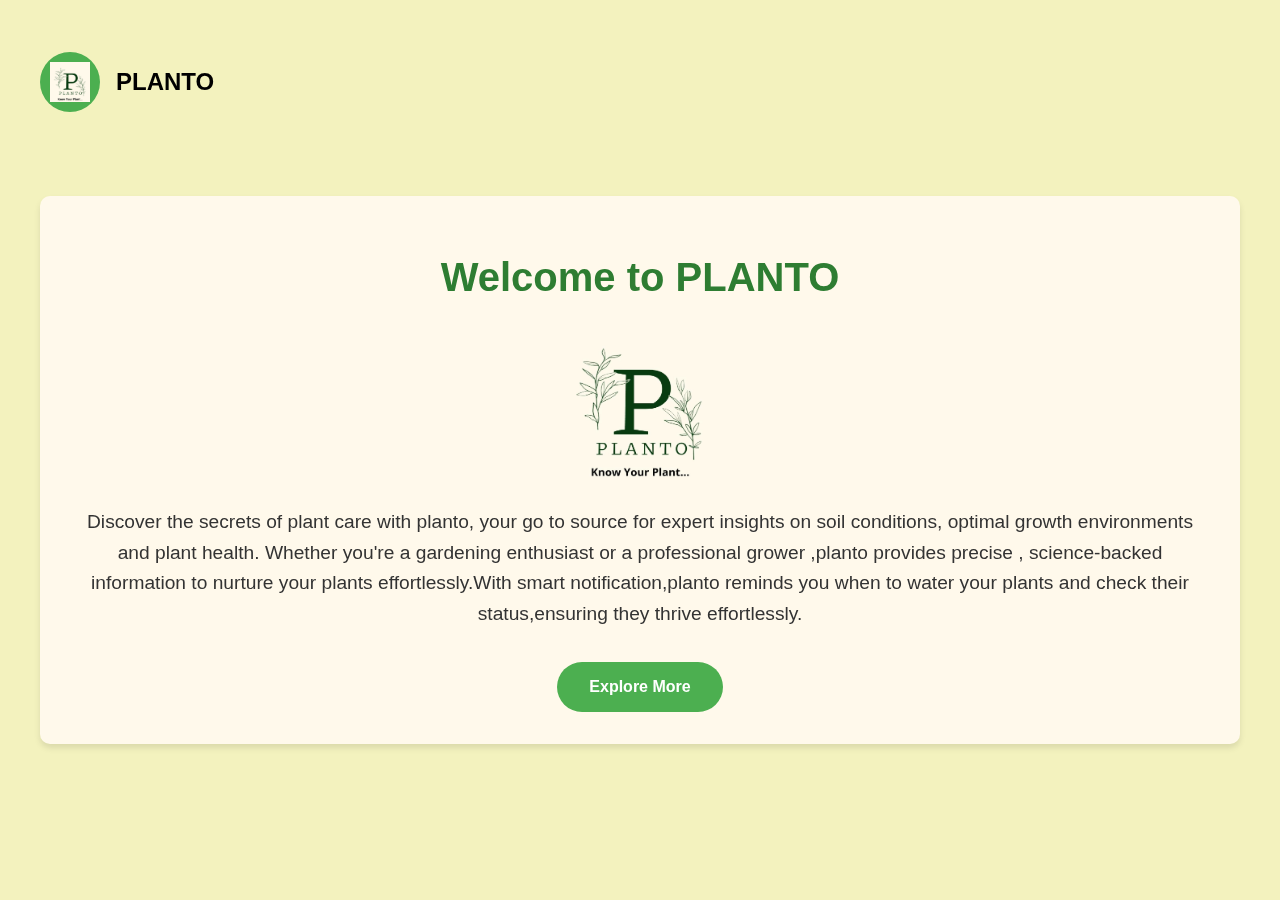
<file: index.html>
<!DOCTYPE html>
<html lang="en">
<head>
    <meta charset="UTF-8">
    <meta name="viewport" content="width=device-width, initial-scale=1.0">
    <title>PLANTO - Welcome</title>
    <style>
        body {
            margin: 0;
            padding: 0;
            min-height: 100vh;
            font-family: 'Arial', sans-serif;
            position: relative;
            background-color: #f3f2be;
            overflow-x: hidden;
        }

        .background-text {
            position: fixed;
            top: 50%;
            left: 50%;
            transform: translate(-50%, -50%);
            font-size: 15vw;
            color: rgba(75, 70, 8, 0.05);
            font-weight: bold;
            z-index: -1;
            white-space: nowrap;
        }

        .container {
            max-width: 1200px;
            margin: 0 auto;
            padding: 2rem;
        }

        .header {
            display: flex;
            align-items: center;
            
            padding: 1rem 0;
        }

        .logo-container {
            display: flex;
            align-items: center;
            gap: 1rem;
            align-items: center;
            align-content: center;

            justify-content: center;
        }

        .logo {
            width: 60px;
            height: 60px;
            background-color: #4CAF50;
            border-radius: 50%;
            display: flex;
            align-items: center;
            align-content: center;
            justify-content: center;
        }

        .logo img {
            width: 40px;
            height: 40px;
        }

        .content {
            margin-top: 4rem;
            text-align: center;
            padding: 2rem;
            background-color: #fff9eb;
            border-radius: 10px;
            box-shadow: 0 4px 6px rgba(0, 0, 0, 0.1);
        }

        h1 {
            color: #2E7D32;
            font-size: 2.5rem;
            margin-bottom: 1.5rem;
        }

        p {
            color: #333;
            font-size: 1.2rem;
            line-height: 1.6;
            margin-bottom: 2rem;
        }

        .cta-button {
            display: inline-block;
            padding: 1rem 2rem;
            background-color: #4CAF50;
            color: white;
            text-decoration: none;
            border-radius: 30px;
            font-weight: bold;
            transition: background-color 0.3s ease;
        }

        .cta-button:hover {
            background-color: #d8dbb7e1;
        }
    </style>
</head>
<body>
    <div class="background-text">PLANTO</div>
    
    <div class="container">
        <header class="header">
            <div class="logo-container">
                <div class="logo">
                    <img src="logo.jpeg" alt="PLANTO Logo">
                </div>
                <h2>PLANTO</h2>
            </div>
        </header>

        <main class="content">
            <h1>Welcome to PLANTO</h1>
              <img src="logo.jpeg" style="height: 160px;width:160px" alt="PLANTO LOGO">
            <p>
                Discover the secrets of plant care with planto, your go to source for expert insights on soil conditions,
                optimal growth environments and plant health. Whether you're a gardening enthusiast or a professional 
                grower ,planto provides precise , science-backed information to nurture your plants effortlessly.With smart
                notification,planto reminds you when to water your plants and check their status,ensuring they thrive effortlessly.
                
                
            </p>
            <a href="new.html" class="cta-button">Explore More</a>
        </main>
    </div>
</body>
</html>
</file>
